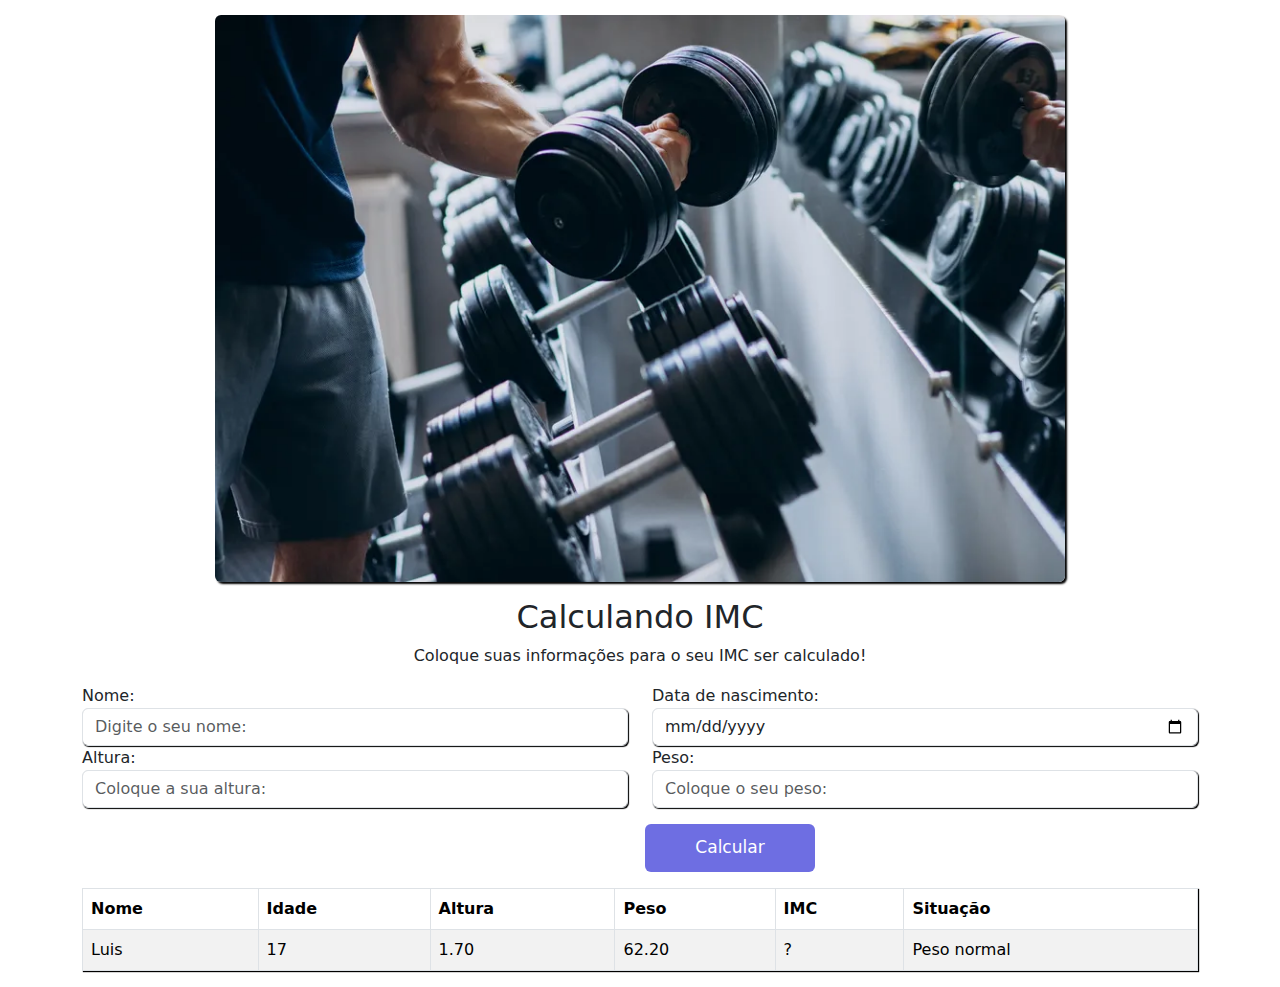
<file: JavaScriptTi96 1/JavaScriptTi96/calculo/index.html>
<!DOCTYPE html>
<html lang="pt-br">
<head>
    <meta charset="UTF-8">
    <meta name="viewport" content="width=device-width, initial-scale=1.0">
    <title>Calculadora IMC</title>
    <link href="https://cdn.jsdelivr.net/npm/bootstrap@5.3.3/dist/css/bootstrap.min.css" rel="stylesheet">
    <script src="https://cdn.jsdelivr.net/npm/bootstrap@5.3.3/dist/js/bootstrap.bundle.min.js"></script>
    
    <link rel="shortcut icon" href="../img/calculator-icon_34473.ico" type="image/x-icon">
</head>
<body>
    <style>
        button:hover{
            box-shadow: 1px 1px 1px black;
            transform: scale(1.1);
        }
        table, input{
            box-shadow: 1px 1px 1px black;
        }
        img{
            box-shadow: 2px 2px 2px black;

        }
    </style>
    <img src="../img/imc.webp" class="mx-auto d-block rounded" style="width: 850px; margin-top: 15px;" alt="Imagem de um treino na academia."> 
    <div class="container mt-3">
        <h2 style="text-align: center;">Calculando IMC</h2>
        <p style="text-align: center; font-size: 16px;">Coloque suas informações para o seu IMC ser calculado!</p>

        <form>
          <div class="row">
            <div class="col">
                <label for="text">Nome:</label>
                <input type="text" class="form-control" placeholder="Digite o seu nome:" name="nomeUser" id="nome">
            </div>
            <div class="col">
                <label for="text">Data de nascimento:</label>
                <input type="date" class="form-control" name="date" id="date">
            </div>
          </div>
          <div class="row">
            <div class="col">
                <label for="text">Altura:</label>
                <input type="number" class="form-control" placeholder="Coloque a sua altura:" name="altura" id="altura">
            </div>
            <div class="col">
                <label for="text">Peso:</label>
                <input type="number" class="form-control" placeholder="Coloque o seu peso:" name="peso" id="peso">
                
            </div>
            
          </div>
          <div class="mt-3"><button name="btnCalcular" id="btnCalcular" type="button" class="btn" style="cursor: pointer; margin-left: 563px; padding: 10px; width: 170px; background-color: rgb(110, 110, 226); color: white; font-size: 17px;">Calcular</button></div>

        </form>

    </div>
    <div class="container mt-3">            
        <table class="table table-bordered table-striped" name="tableIMC">
            <thead>
                <tr>
                <th>Nome</th>
                <th>Idade</th>
                <th>Altura</th>
                <th>Peso</th>
                <th>IMC</th>
                <th>Situação</th>

        
                </tr>
            </thead>
            <tbody>
                <tr>
                <td>Luis</td>
                <td>17</td>
                <td>1.70</td>
                <td>62.20</td>
                <td>?</td>
                <td>Peso normal</td>
                </tr>
            </tbody>
        </table>
    </div>
    <script src="script.js"></script>
</body>
</html>
</file>
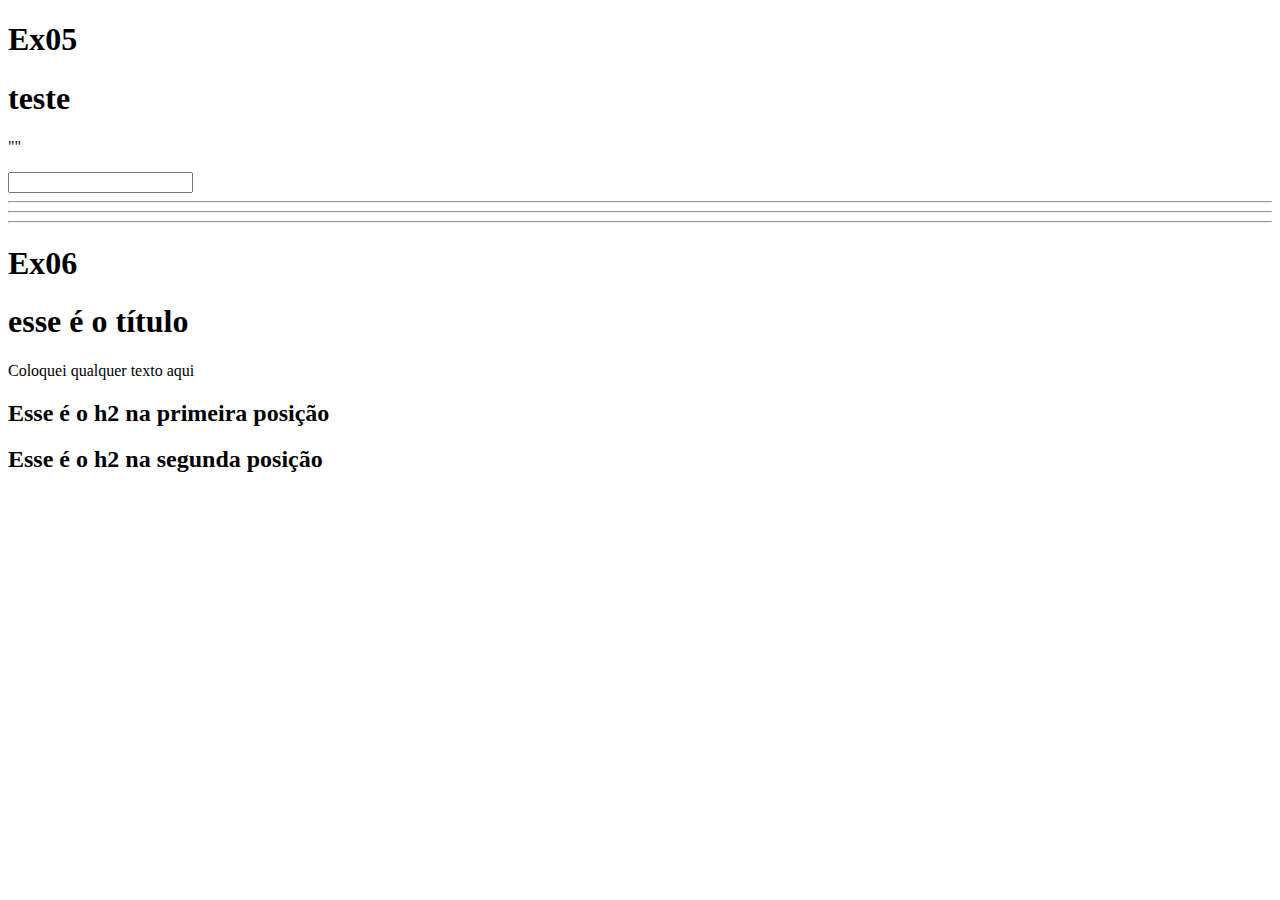
<file: JavaScriptTi96 1/JavaScriptTi96/exercicios/index.html>
<!DOCTYPE html>
<html lang="pt-br">
<head>
    <meta charset="UTF-8">
    <meta name="viewport" content="width=device-width, initial-scale=1.0">
    <title>exercicios</title>
</head>
<body>

    <h1>Ex05</h1>
    
    <h1 class="Titulo">
        teste
    </h1>

    <p class="texto">
        ""
    </p>

    <div><input class="Antigo" type="text"
        placeholder=""></div>

    <hr> 
    <hr> 
    <hr> 

    <h1>Ex06</h1>
    
    <h1 class="Titulo1">esse é o título</h1>

    <p class="Paragrafo">Coloquei qualquer texto aqui</p>

    <h2 class="subtitulo">Esse é o h2 na primeira posição</h2>

    <h2 class="subtitulo">Esse é o h2 na segunda posição</h2>
        
    
    <script>

       



        console.log("Ex01")
       
        ///var var1 = 23; 
        //var var2 = 10;
        //var soma = var1 + var2
        

        //console.log("Seu resultado é "+soma)

        console.log("Ex02")

        //var    vari1 = 100
        //var    vari2 = 15
        //     div = vari1 / vari2
        //var     mult = div * 2
        //console.log("Seu resultado é "+mult) 

        console.log("Ex03")

        //var n1 = 50
        //var n2 = 150
        // n3 = 100
        //var n4 = 200

        //var div = (n1+n2+n3+n4) / 4
        //console.log("Seu resultado é igual: " + div)

        console.log("Ex04")

        //var p=4
        //var q=7
        //var r= true
        //de acordo com a tabela verdade, quando temos um Falso E um verdadeiro, o resultado será true
      

        //console.log((p>q & q==7) || (r!=false))

        console.log("Ex05")

        //var Titulo=document.querySelector(".Titulo")
        //Titulo.innerHTML="novo Titulo"
        //console.log(Titulo)

        //var texto=document.querySelector(".texto")
        //texto.innerHTML="esse é o novo texto"
        //console.log(texto)

        //var Antigo= document.querySelector(".Antigo");

        //Antigo.value="valor novo"

        console.log("Ex06")

        var subtitulo= document.querySelector(".subtitulo")
        h2subtitulo[0].innerHTML="KKKKKKK"
        



    </script>


</body>
</html>
</file>
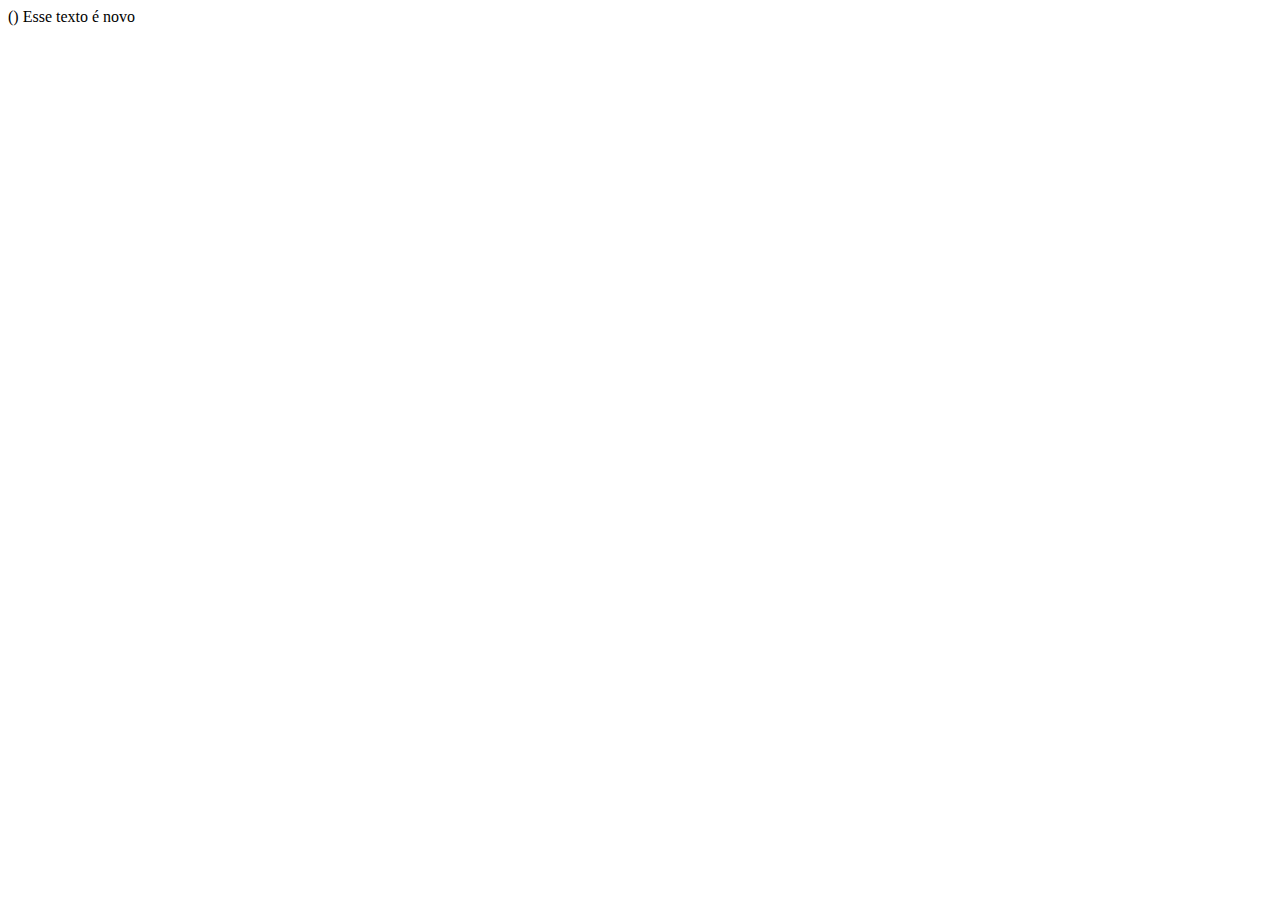
<file: JavaScriptTi96 1/JavaScriptTi96/usandoConsole/index.html>
<!DOCTYPE html>
<html lang="pt-br">
<head>
    <meta charset="UTF-8">
    <meta name="viewport" content="width=device-width, initial-scale=1.0">
    <title>Trabalhando com java</title>
</head>
<body>

    ()
    
    <!-- Abrindo o script de javaScript no html-->
     <script>
        //Váriaveis
        var nome = "Bini"; //String
        var idade = 23; //integer
        var salário = 24324.43; //Float/ number real
        var status = true; //boolean
        var naoSei = undefined;
        var vazio=NaN;

        console.log(nome)
     </script>
    


    <!-- Abrindo o script de JavaScript no html -->
     <script>
        //Mandando uma mensagem para o console   
        console.log("Olá mundo!")
        console.log("teste")
        //Posso usar ; , quando quiser

        //O alert vai enviar uma mensagem atraver de um modal
        alert("Esse é Eczima... o tenebroso")


        //Esse entra no corpo do html
        document.write("Esse texto é novo")
     </script>


</body>
</html>
</file>
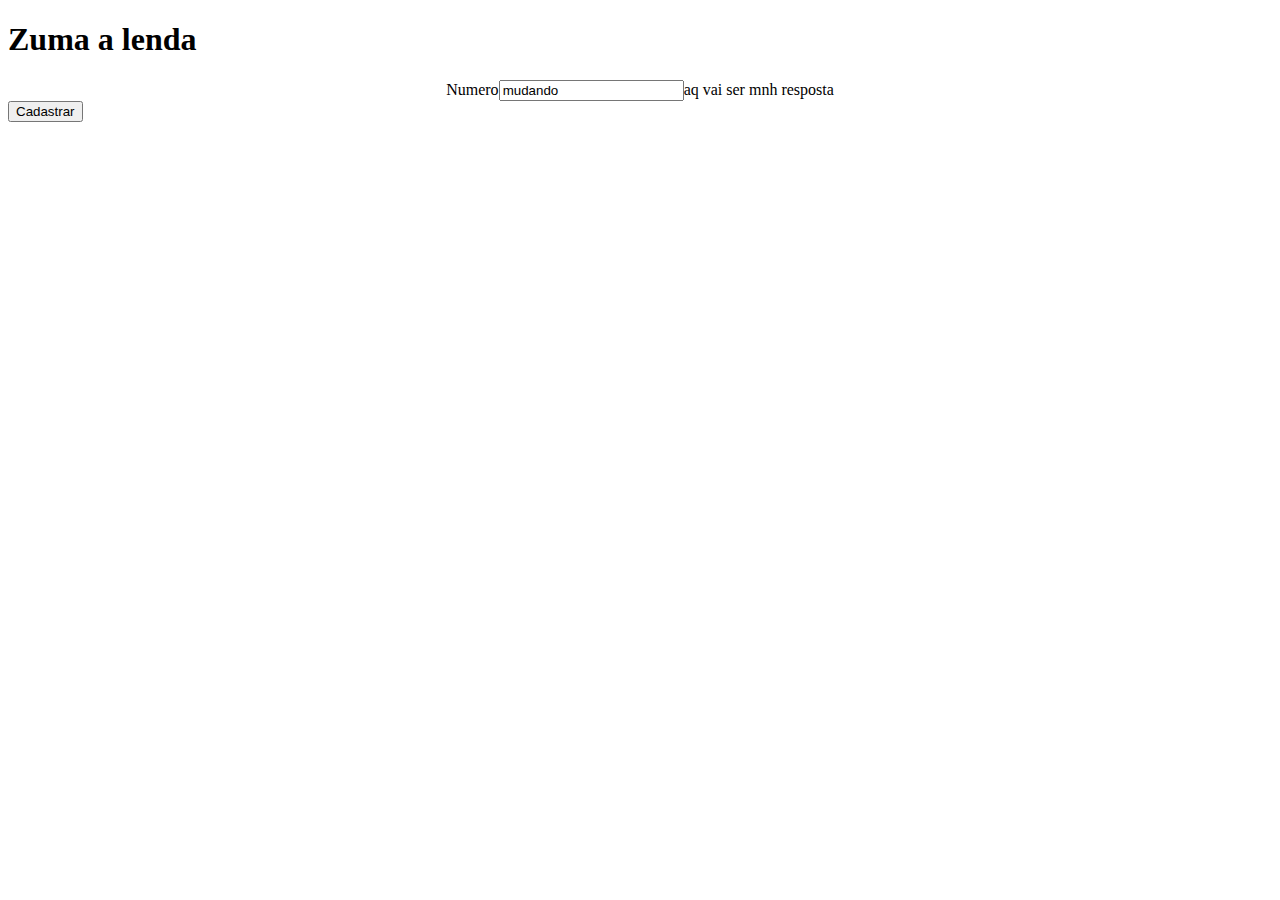
<file: JavaScriptTi96 1/JavaScriptTi96/usandoDOM/index.html>
<!DOCTYPE html>
<html lang="pt-br">
<head>
    <meta charset="UTF-8">
    <meta name="viewport" content="width=device-width, initial-scale=1.0">
    <title>Manipulando o HTML</title>
    <style>
        .conteudo{
            display: flex;
            justify-content: center;
            align-items: center;
            
        }
    </style>
</head>
<body>

    <h1 class="vouManipular" >qualquer coisa</h1>

    <div class="conteudo">
        <div>Numero</div>
        <div><input class="entrada" type="text"
            placeholder="Digite um numero"></div>

            <div class="saida">Resposta</div>

            
    </div>

    <div>
        <button class="btn">Cadastrar</button>
    </div>


    <script>
        var vouManipular=document.querySelector(".vouManipular")
        vouManipular.innerHTML="Zuma a lenda"
        console.log(vouManipular)

        var Resposta=document.querySelector(".saida");
        Resposta.innerHTML="aq vai ser mnh resposta"
        console.log(Resposta);

        var entrada = document.querySelector(".entrada");

        entrada.value="mudando"
        
    </script>
</body>
</html>
</file>
